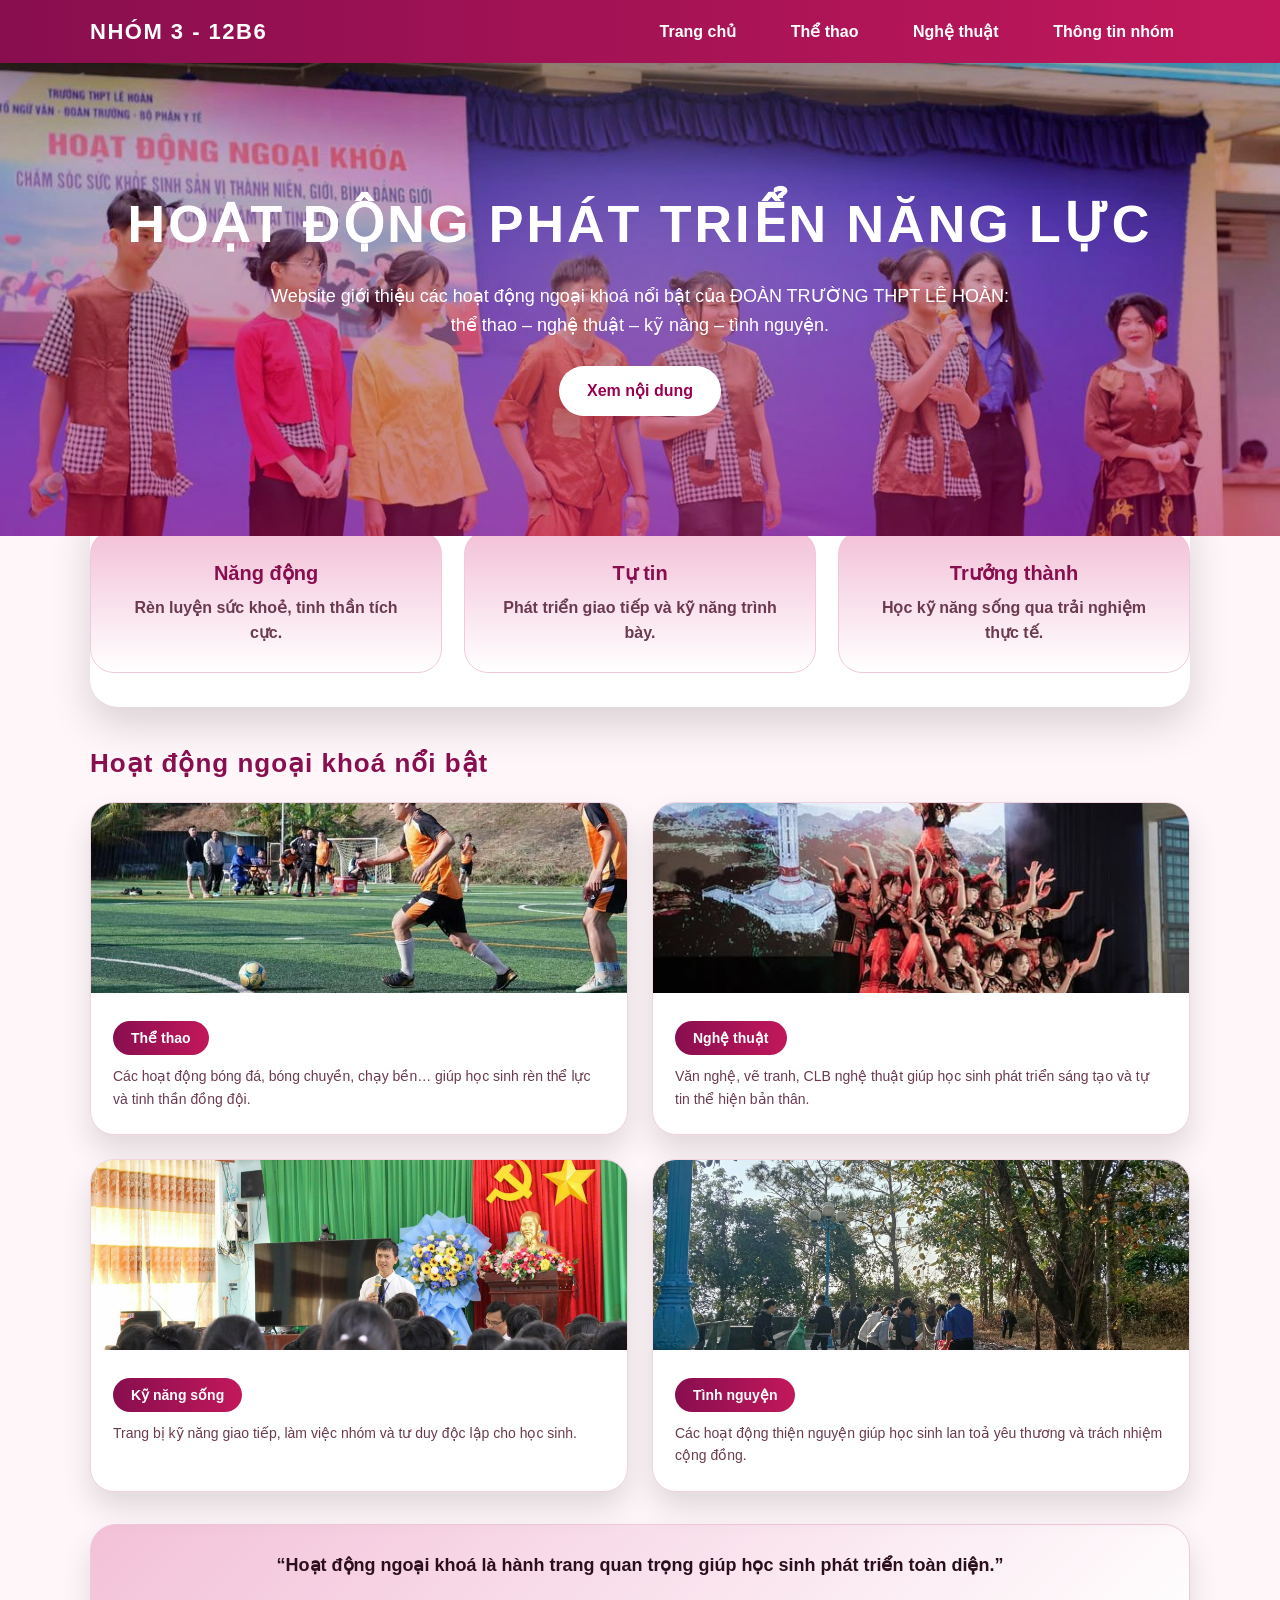
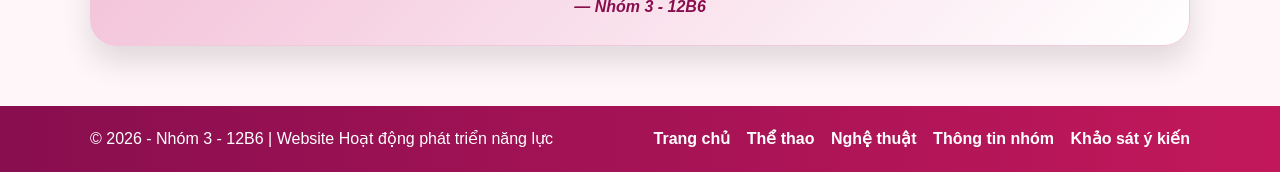
<file: index.html>
<!DOCTYPE html>
<html lang="vi">
<head>
  <meta charset="UTF-8" />
  <meta name="viewport" content="width=device-width, initial-scale=1.0" />
  <title>Nhóm 3 - 12B6 | Hoạt động phát triển năng lực</title>
  <link rel="stylesheet" href="style.css" />
</head>

<body>

  <!-- HEADER -->
  <header class="header">
    <div class="container">
      <div class="logo">NHÓM 3 - 12B6</div>
      <nav class="nav">
        <a href="index.html">Trang chủ</a>
        <a href="thethao.html">Thể thao</a>
        <a href="nghethuat.html">Nghệ thuật</a>
        <a href="thongtin.html">Thông tin nhóm</a>
      </nav>
    </div>
  </header>

  <!-- BANNER -->
  <section class="banner">
    <div class="banner-content container">
      <h1>Hoạt động phát triển năng lực</h1>
      <p>
        Website giới thiệu các hoạt động ngoại khoá nổi bật của ĐOÀN TRƯỜNG THPT LÊ HOÀN:
        thể thao – nghệ thuật – kỹ năng – tình nguyện.
      </p>
      <a class="btn" href="#noidung">Xem nội dung</a>
    </div>
  </section>

  <!-- SLOGAN -->
  <section class="container slogan">
    <div class="row">
      <div class="block_3">
        <h3>Năng động</h3>
        <p>Rèn luyện sức khoẻ, tinh thần tích cực.</p>
      </div>
      <div class="block_3">
        <h3>Tự tin</h3>
        <p>Phát triển giao tiếp và kỹ năng trình bày.</p>
      </div>
      <div class="block_3">
        <h3>Trưởng thành</h3>
        <p>Học kỹ năng sống qua trải nghiệm thực tế.</p>
      </div>
    </div>
  </section>

  <!-- MAIN CONTENT -->
  <main class="container main" id="noidung">
    <h2 class="section-title">Hoạt động ngoại khoá nổi bật</h2>

    <div class="grid-2x2">
      <!-- THỂ THAO -->
      <div class="card">
        <img src="./assets/img/bongda.jpg" alt="Thể thao" />
        <div class="card-body">
          <h4>Thể thao</h4>
          <p>
            Các hoạt động bóng đá, bóng chuyền, chạy bền…
            giúp học sinh rèn thể lực và tinh thần đồng đội.
          </p>
        </div>
      </div>

      <!-- NGHỆ THUẬT -->
      <div class="card">
        <img src="./assets/img/vannghe.jpg" alt="Nghệ thuật" />
        <div class="card-body">
          <h4>Nghệ thuật</h4>
          <p>
            Văn nghệ, vẽ tranh, CLB nghệ thuật giúp học sinh
            phát triển sáng tạo và tự tin thể hiện bản thân.
          </p>
        </div>
      </div>

      <!-- KỸ NĂNG -->
      <div class="card">
        <img src="./assets/img/kynang.jpg" alt="Kỹ năng sống" />
        <div class="card-body">
          <h4>Kỹ năng sống</h4>
          <p>
            Trang bị kỹ năng giao tiếp, làm việc nhóm
            và tư duy độc lập cho học sinh.
          </p>
        </div>
      </div>

      <!-- TÌNH NGUYỆN -->
      <div class="card">
        <img src="./assets/img/tinhnguyen.jpg" alt="Tình nguyện" />
        <div class="card-body">
          <h4>Tình nguyện</h4>
          <p>
            Các hoạt động thiện nguyện giúp học sinh
            lan toả yêu thương và trách nhiệm cộng đồng.
          </p>
        </div>
      </div>
    </div>

    <!-- QUOTE -->
    <div class="quote-box">
      <p>
        “Hoạt động ngoại khoá là hành trang quan trọng
        giúp học sinh phát triển toàn diện.”
      </p>
      <span>— Nhóm 3 - 12B6</span>
    </div>
  </main>

  <!-- FOOTER -->
  <footer class="footer">
    <div class="container">
      <div>© 2026 - Nhóm 3 - 12B6 | Website Hoạt động phát triển năng lực</div>
      <div>
        <a href="index.html">Trang chủ</a>
        <a href="thethao.html">Thể thao</a>
        <a href="nghethuat.html">Nghệ thuật</a>
        <a href="thongtin.html">Thông tin nhóm</a>

        <a href="https://docs.google.com/forms/d/e/1FAIpQLScvDiNLgvH32f1LrJbfiaPus4d21krXczy-UdHNaoemXQuksQ/viewform?usp=dialog">Khảo sát ý kiến</a>

      </div>
    </div>
  </footer>

</body>
</html>
</file>
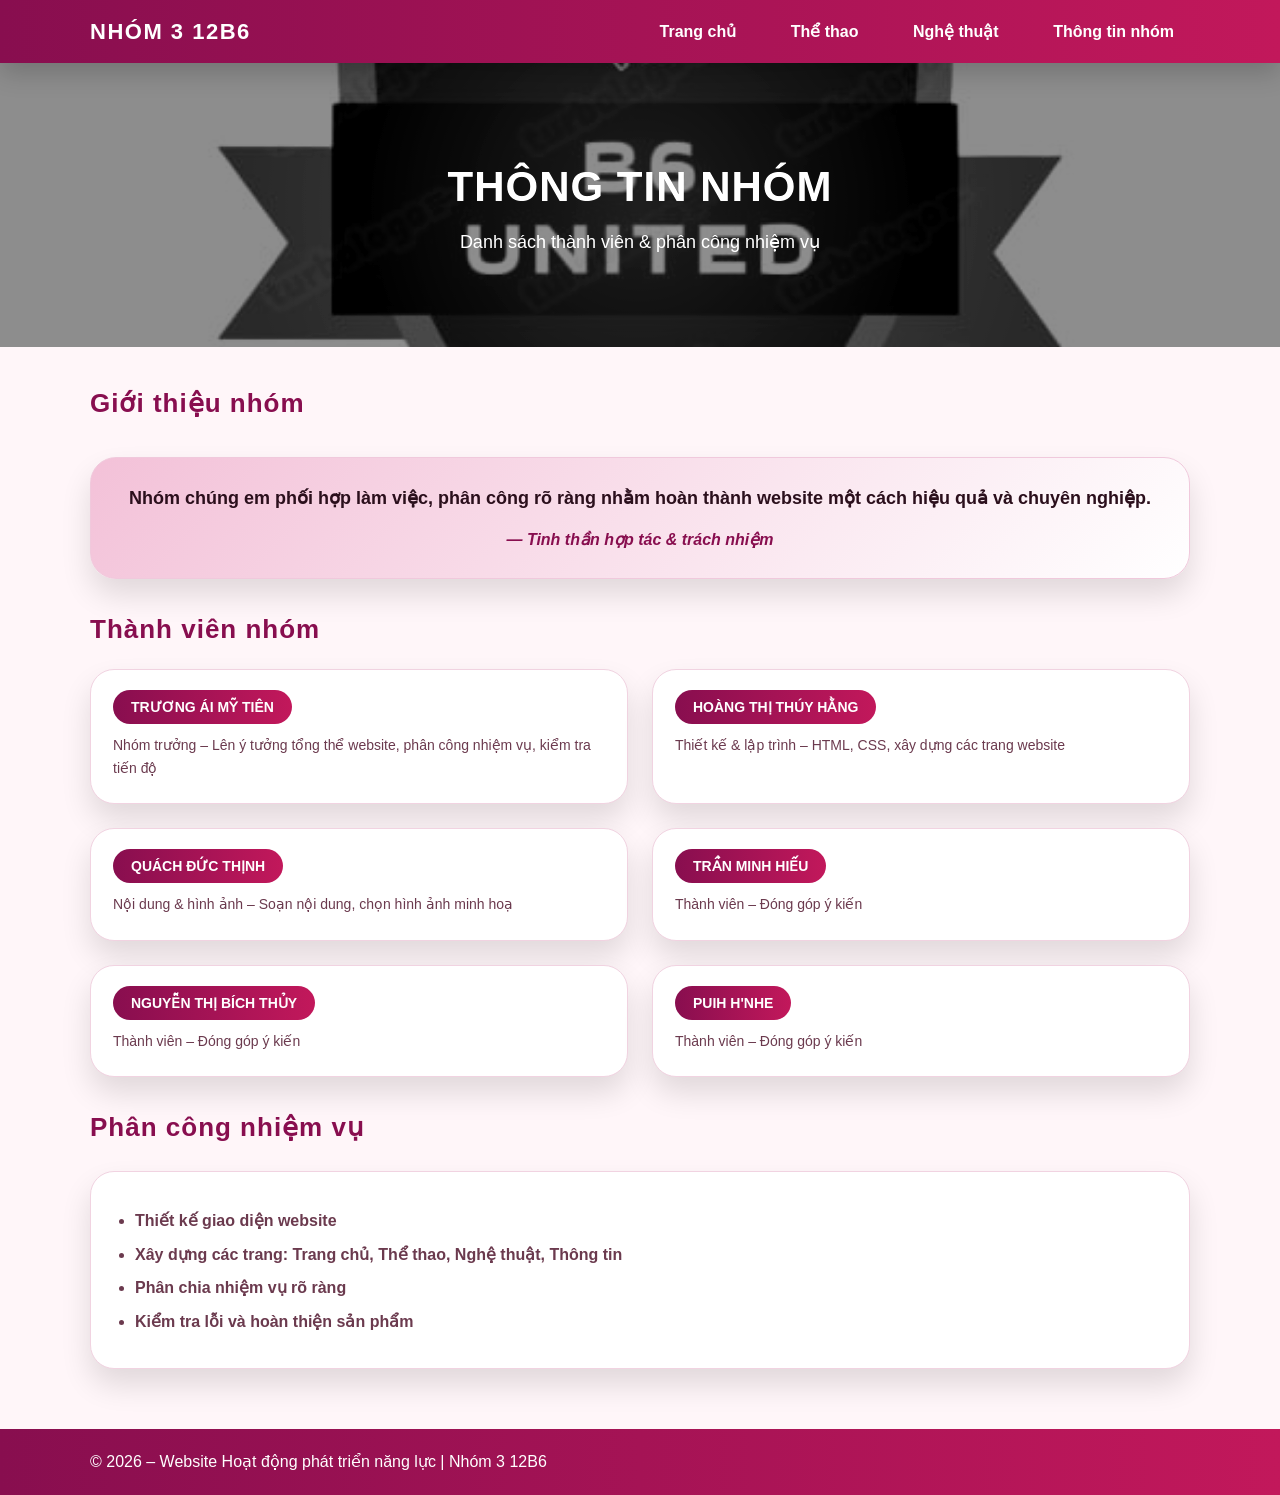
<file: thongtin.html>
<!DOCTYPE html>
<html lang="vi">
<head>
  <meta charset="UTF-8">
  <title>Thông tin nhóm</title>
  <link rel="stylesheet" href="style.css">
</head>
<body>

  <!-- HEADER -->
  <header class="header">
    <div class="container">
      <div class="logo">NHÓM 3 12B6</div>
      <nav class="nav">
        <a href="index.html">Trang chủ</a>
        <a href="thethao.html">Thể thao</a>
        <a href="nghethuat.html">Nghệ thuật</a>
        <a href="thongtin.html">Thông tin nhóm</a>
      </nav>
    </div>
  </header>

  <!-- BANNER RIÊNG TRANG THÔNG TIN -->
  <section class="banner banner-thongtin">
    <div class="banner-content container">
      <h1>THÔNG TIN NHÓM</h1>
      <p>Danh sách thành viên & phân công nhiệm vụ</p>
    </div>
  </section>

  <!-- MAIN -->
  <main class="main container">

    <h2 class="section-title">Giới thiệu nhóm</h2>
    <div class="quote-box">
      <p>
        Nhóm chúng em phối hợp làm việc, phân công rõ ràng nhằm hoàn thành
        website một cách hiệu quả và chuyên nghiệp.
      </p>
      <span>— Tinh thần hợp tác & trách nhiệm</span>
    </div>

    <h2 class="section-title">Thành viên nhóm</h2>
    <div class="grid-2x2">

      <div class="card">
        <div class="card-body">
          <h4>TRƯƠNG ÁI MỸ TIÊN</h4>
          <p>Nhóm trưởng – Lên ý tưởng tổng thể website, phân công nhiệm vụ, kiểm tra tiến độ</p>
        </div>
      </div>

      <div class="card">
        <div class="card-body">
          <h4>HOÀNG THỊ THÚY HẰNG</h4>
          <p>Thiết kế & lập trình – HTML, CSS, xây dựng các trang website</p>
        </div>
      </div>

      <div class="card">
        <div class="card-body">
          <h4>QUÁCH ĐỨC THỊNH</h4>
          <p>Nội dung & hình ảnh – Soạn nội dung, chọn hình ảnh minh hoạ</p>
        </div>
      </div>

      <div class="card">
        <div class="card-body">
          <h4>TRẦN MINH HIẾU</h4>
          <p>Thành viên – Đóng góp ý kiến</p>
        </div>
      </div>

      <div class="card">
        <div class="card-body">
          <h4>NGUYỄN THỊ BÍCH THỦY</h4>
          <p>Thành viên – Đóng góp ý kiến</p>
        </div>
      </div>

      <div class="card">
        <div class="card-body">
          <h4>PUIH H'NHE</h4>
          <p>Thành viên – Đóng góp ý kiến</p>
        </div>
      </div>

    </div>

    <h2 class="section-title">Phân công nhiệm vụ</h2>
    <div class="goals">
      <ul>
        <li>Thiết kế giao diện website</li>
        <li>Xây dựng các trang: Trang chủ, Thể thao, Nghệ thuật, Thông tin</li>
        <li>Phân chia nhiệm vụ rõ ràng</li>
        <li>Kiểm tra lỗi và hoàn thiện sản phẩm</li>
      </ul>
    </div>

  </main>

  <!-- FOOTER -->
  <footer class="footer">
    <div class="container">
      <p>© 2026 – Website Hoạt động phát triển năng lực | Nhóm 3 12B6</p>
    </div>
  </footer>

</body>
</html>
</file>
<file: style.css>
/* ===== NGOẠI KHOÁ SCHOOL WEBSITE – DEEP PINK LUXURY ===== */
*{
  margin:0;
  padding:0;
  box-sizing:border-box;
  font-family:"Segoe UI", Arial, Helvetica, sans-serif;
}

/* ===== COLOR SYSTEM ===== */
:root{
  --bg:#fff6f9;
  --pink:#c2185b;
  --pink-dark:#880e4f;
  --pink-light:#f3c1d8;
  --text:#2b0f1c;
  --text-soft:#6b3a4e;
  --white:#ffffff;
}

body{
  background:var(--bg);
  color:var(--text);
  line-height:1.6;
}

a{ text-decoration:none; color:inherit; }

.container{
  width:90%;
  max-width:1100px;
  margin:auto;
}

/* ===== HEADER ===== */
.header{
  background:linear-gradient(90deg,var(--pink-dark),var(--pink));
  padding:14px 0;
  position:sticky;
  top:0;
  z-index:999;
  box-shadow:0 10px 26px rgba(0,0,0,0.18);
}

.header .container{
  display:flex;
  justify-content:space-between;
  align-items:center;
}

.logo{
  font-size:22px;
  font-weight:900;
  color:white;
  letter-spacing:1.5px;
}

.nav a{
  color:white;
  font-weight:700;
  margin-left:18px;
  padding:8px 16px;
  border-radius:999px;
  transition:0.3s;
}

.nav a:hover{
  background:rgba(255,255,255,0.25);
}

/* ===== BANNER ===== */
.banner{
  background:url("./assets/img/banner.jpg") no-repeat center/cover;
  padding:120px 0;
  text-align:center;
  position:relative;
  filter:saturate(1.15) contrast(1.1);
}

/* ánh sáng trung tâm */
.banner::before{
  content:"";
  position:absolute;
  inset:0;
  background:radial-gradient(
    circle at center,
    rgba(255,255,255,0.28),
    transparent 60%
  );
  z-index:0;
}

/* lớp phủ KHÔNG làm chìm ảnh */
.banner::after{
  content:"";
  position:absolute;
  inset:0;
  background:linear-gradient(
    to bottom,
    rgba(0,0,0,0.25),
    rgba(136,14,79,0.55)
  );
  z-index:0;
}

.banner-content{
  position:relative;
  z-index:1;
  color:white;
}

.banner-content h1{
  font-size:52px;
  font-weight:900;
  letter-spacing:3px;
  text-transform:uppercase;
}

.banner-content p{
  font-size:18px;
  max-width:760px;
  margin:16px auto 0;
  opacity:0.95;
}

.btn{
  display:inline-block;
  margin-top:26px;
  background:white;
  color:var(--pink-dark);
  padding:12px 28px;
  border-radius:999px;
  font-weight:900;
  transition:0.3s;
}

.btn:hover{
  transform:translateY(-4px);
  box-shadow:0 14px 28px rgba(0,0,0,0.25);
}

/* ===== SLOGAN ===== */
.slogan{
  background:white;
  padding:34px 0;
  margin-top:-40px;
  border-radius:28px;
  box-shadow:0 18px 40px rgba(0,0,0,0.15);
}

.row{
  display:flex;
  gap:22px;
  flex-wrap:wrap;
}

.block_3{
  flex:1;
  min-width:240px;
  background:linear-gradient(180deg,var(--pink-light),#ffffff);
  border:1px solid #f0c9dc;
  padding:26px;
  border-radius:24px;
  text-align:center;
  transition:0.35s;
}

.block_3:hover{
  transform:translateY(-10px);
}

.block_3 h3{
  color:var(--pink-dark);
  font-size:20px;
  margin-bottom:6px;
}

.block_3 p{
  color:var(--text-soft);
  font-weight:600;
}

/* ===== MAIN ===== */
.main{
  margin-top:36px;
  padding-bottom:30px;
}

.section-title{
  margin:30px 0 18px;
  font-size:26px;
  font-weight:900;
  color:var(--pink-dark);
  letter-spacing:1px;
}

/* ===== GRID ===== */
.grid-2x2{
  display:grid;
  grid-template-columns:repeat(2,1fr);
  gap:24px;
}

/* ===== CARD ===== */
.card{
  background:white;
  border-radius:24px;
  overflow:hidden;
  border:1px solid #f1d3e1;
  box-shadow:0 16px 30px rgba(0,0,0,0.12);
  transition:0.35s;
  cursor:pointer;
}

.card:hover{
  transform:translateY(-10px);
}

.card img{
  width:100%;
  height:190px;
  object-fit:cover;
  transition:0.45s;
}

.card:hover img{
  transform:scale(1.1);
}

.card-body{
  padding:20px 22px 24px;
}

.card h4{
  display:inline-block;
  background:linear-gradient(90deg,var(--pink-dark),var(--pink));
  color:white;
  padding:6px 18px;
  border-radius:999px;
  font-size:14px;
  margin-bottom:10px;
}

.card p{
  color:var(--text-soft);
  font-size:14px;
}

/* ===== QUOTE ===== */
.quote-box{
  margin-top:32px;
  padding:26px;
  border-radius:26px;
  background:linear-gradient(135deg,var(--pink-light),#ffffff);
  border:1px solid #f0c9dc;
  box-shadow:0 16px 30px rgba(0,0,0,0.12);
  text-align:center;
}

.quote-box p{
  font-size:18px;
  font-weight:800;
}

.quote-box span{
  display:block;
  margin-top:14px;
  font-style:italic;
  font-weight:800;
  color:var(--pink-dark);
}

/* ===== GOALS ===== */
.goals{
  margin-top:22px;
  background:white;
  border-radius:24px;
  padding:26px;
  border:1px solid #f1d3e1;
  box-shadow:0 16px 30px rgba(0,0,0,0.12);
}

.goals ul{
  margin-top:10px;
  padding-left:18px;
  color:var(--text-soft);
  font-weight:700;
}

.goals li{ margin:8px 0; }

/* ===== VIDEO ===== */
.video-box{
  margin-top:26px;
  background:white;
  border-radius:26px;
  padding:20px;
  border:1px solid #f1d3e1;
  box-shadow:0 18px 36px rgba(0,0,0,0.22);
}

.video-box video{
  width:100%;
  border-radius:20px;
}

/* ===== FOOTER ===== */
.footer{
  background:linear-gradient(90deg,var(--pink-dark),var(--pink));
  color:white;
  padding:20px 0;
  margin-top:30px;
}

.footer .container{
  display:flex;
  flex-wrap:wrap;
  justify-content:space-between;
  gap:12px;
  align-items:center;
}

.footer a{
  font-weight:800;
  margin-left:12px;
}

.footer a:hover{ text-decoration:underline; }

/* ===== RESPONSIVE ===== */
@media(max-width:768px){
  .banner-content h1{ font-size:36px; }
  .grid-2x2{ grid-template-columns:1fr; }
}
/* ===== BANNER RIÊNG TRANG THÔNG TIN ===== */
.banner-thongtin{
  background: url("./assets/img/banner-thongtin.jpg") no-repeat center center;
  background-size: cover;
  padding: 90px 0;
  position: relative;
}

.banner-thongtin::after{
  content:"";
  position:absolute;
  inset:0;
  background: rgba(0,0,0,0.45);
}

.banner-thongtin .banner-content{
  position: relative;
  z-index: 1;
  text-align: center;
  color: #fff;
}

.banner-thongtin h1{
  font-size: 42px;
  font-weight: 900;
  letter-spacing: 1px;
}

.banner-thongtin p{
  font-size: 18px;
  margin-top: 8px;
  opacity: 0.95;
}
</file>
